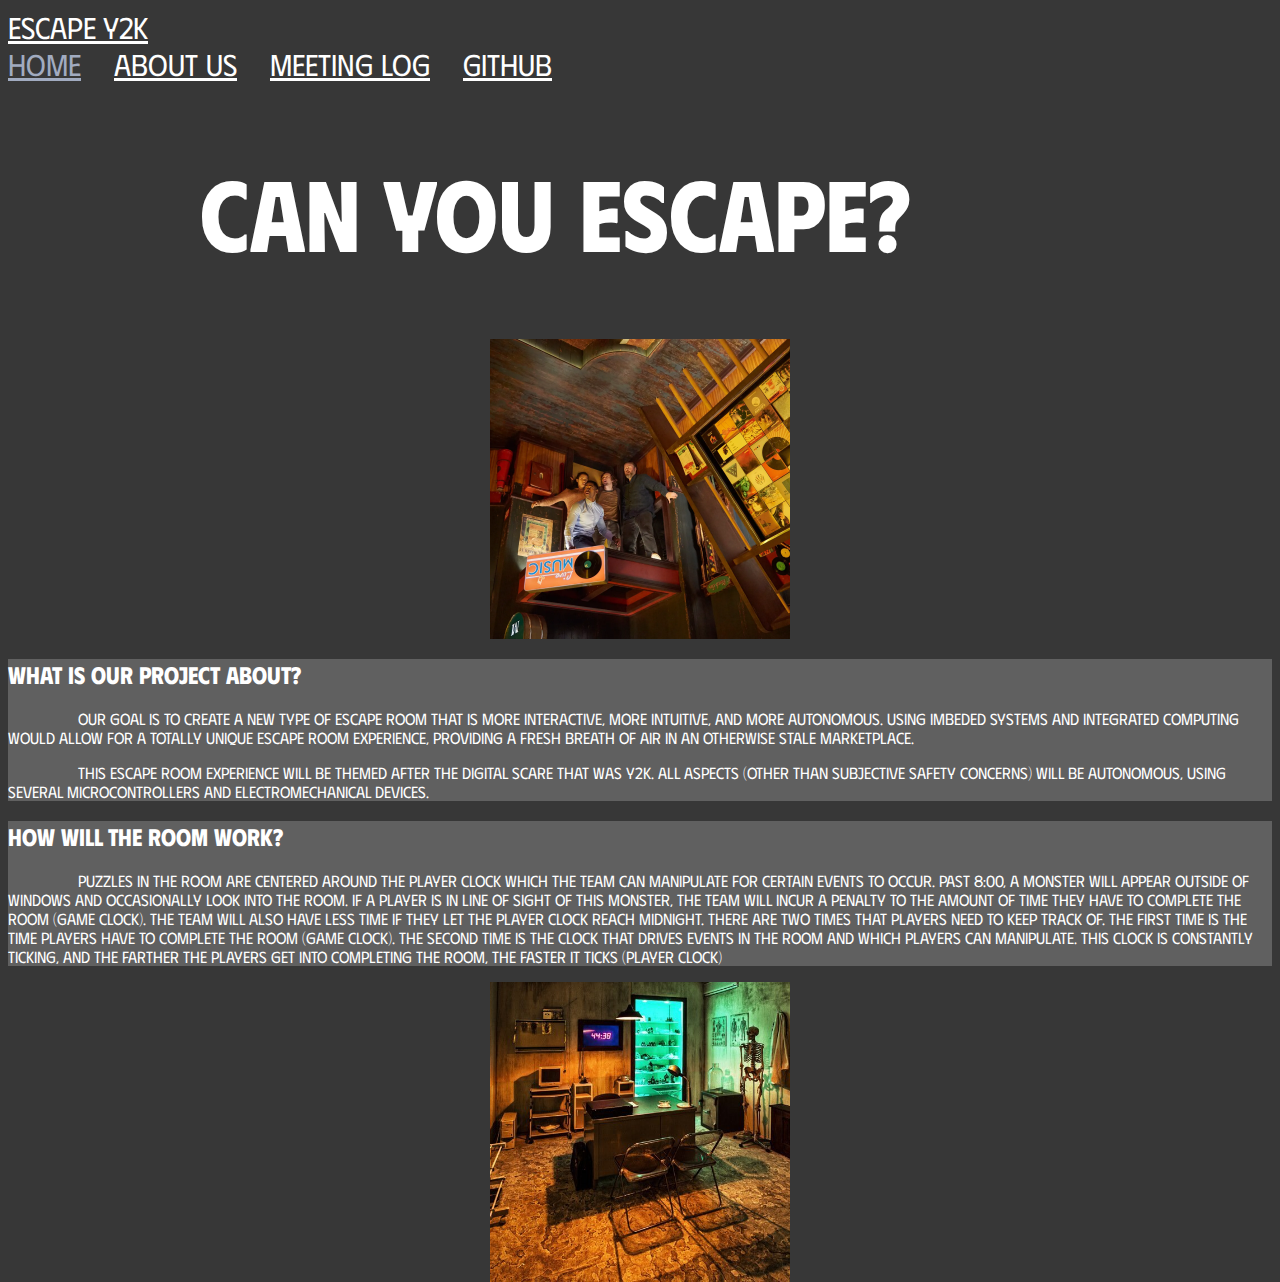
<file: index.html>
<!DOCTYPE html>
<html lang="en">
<div id="background-layer"></div>

<head>
  <meta charset="UTF-8" />
  <meta http-equiv="X-UA-Compatible" content="IE=edge" />
  <meta name="viewport" content="width=device-width, initial-scale=1.0" />

  <!-- STYLES -->
  <link href="https://cdn.jsdelivr.net/npm/bootstrap@5.0.2/dist/css/bootstrap.min.css" rel="stylesheet"
    integrity="sha384-EVSTQN3/azprG1Anm3QDgpJLIm9Nao0Yz1ztcQTwFspd3yD65VohhpuuCOmLASjC" crossorigin="anonymous" />
  <link href="style/style-modern.css" rel="stylesheet" />
  <link rel="preconnect" href="https://fonts.googleapis.com" />
  <link rel="preconnect" href="https://fonts.gstatic.com" crossorigin />
  <link rel="preconnect" href="https://fonts.googleapis.com" />
  <link rel="preconnect" href="https://fonts.gstatic.com" crossorigin />
  <link rel="preconnect" href="https://fonts.googleapis.com" />
  <link rel="preconnect" href="https://fonts.gstatic.com" crossorigin />
  <link href="https://fonts.googleapis.com/css2?family=Mynerve&family=Phudu:wght@500&family=Righteous&display=swap"
    rel="stylesheet" />

  <!-- SCRIPTS -->
  <script type="module" src="js/hackerText.js"></script>
  <!-- <script type="module" src="js/revealer.js"></script> -->
  <title>The Lights go Out at 12</title>
</head>

<body>
  <nav class="navbar navbar-expand-lg bg-dark">
    <div class="container-fluid">
      <a class="nav-link" href="index.html">Escape Y2K</a>
      <div class="navbar-nav">
        <a class="nav-link active-link" aria-current="page" href="index.html">Home</a>
        <a class="nav-link" href="about.html">About Us</a>
        <a class="nav-link" href="meetingLog.html">Meeting Log</a>
        <a class="nav-link" href="https://github.com/SortelOne/Escape-Y2K">GitHub</a>
      </div>
    </div>
  </nav>
  <div class="title">
    <h1 id="hacker-text" class="d-inline-flex title-text" data-word="Can you Escape?">
      Can you Escape?
    </h1>
  </div>
  <div id="project-info" class="container d-flex justify-content-evenly">
    <img class="pic" src="img/room.webp">
    <div class="rounded shadow m-5 p-3" style="background-color: rgb(96, 96, 96)">
      <h2 class="text-right mt-3">What is our project about?</h2>
      <p class="about-project-text">Our goal is to create a new type of escape room that is more interactive, more
        intuitive, and more autonomous. Using imbeded systems and integrated computing would allow for a totally unique
        escape room experience, providing a fresh breath of air in an otherwise stale marketplace.</p>
      <p class="about-project-text">This escape room experience will be themed after the digital scare that was Y2K. All
        aspects (other than subjective safety concerns) will be autonomous, using several microcontrollers and
        electromechanical devices.</p>
    </div>
  </div>
  <div id="project-info-second-block" class="container d-flex justify-content-evenly">
    <div class="rounded shadow m-5 p-3" style="background-color: rgb(96, 96, 96)">
      <h2 class="text-right mt-3">How will the room work?</h2>
      <p class="about-project-text">Puzzles in the room are centered around the player clock which the team can
        manipulate for certain events to occur. Past 8:00, a monster will appear outside of windows and occasionally
        look into the room. If a player is in line of sight of this monster, the team will incur a penalty to the amount
        of time they have to complete the room (game clock). The team will also have less time if they let the player
        clock reach midnight.
        There are two times that players need to keep track of. The first time is the time players have to complete the
        room (game clock). The second time is the clock that drives events in the room and which players can manipulate.
        This clock is constantly ticking, and the farther the players get into completing the room, the faster it ticks
        (player clock)</p>
    </div>
    <img class="pic" src="img/escape-room-2.jpg">
  </div>

</html>
</file>
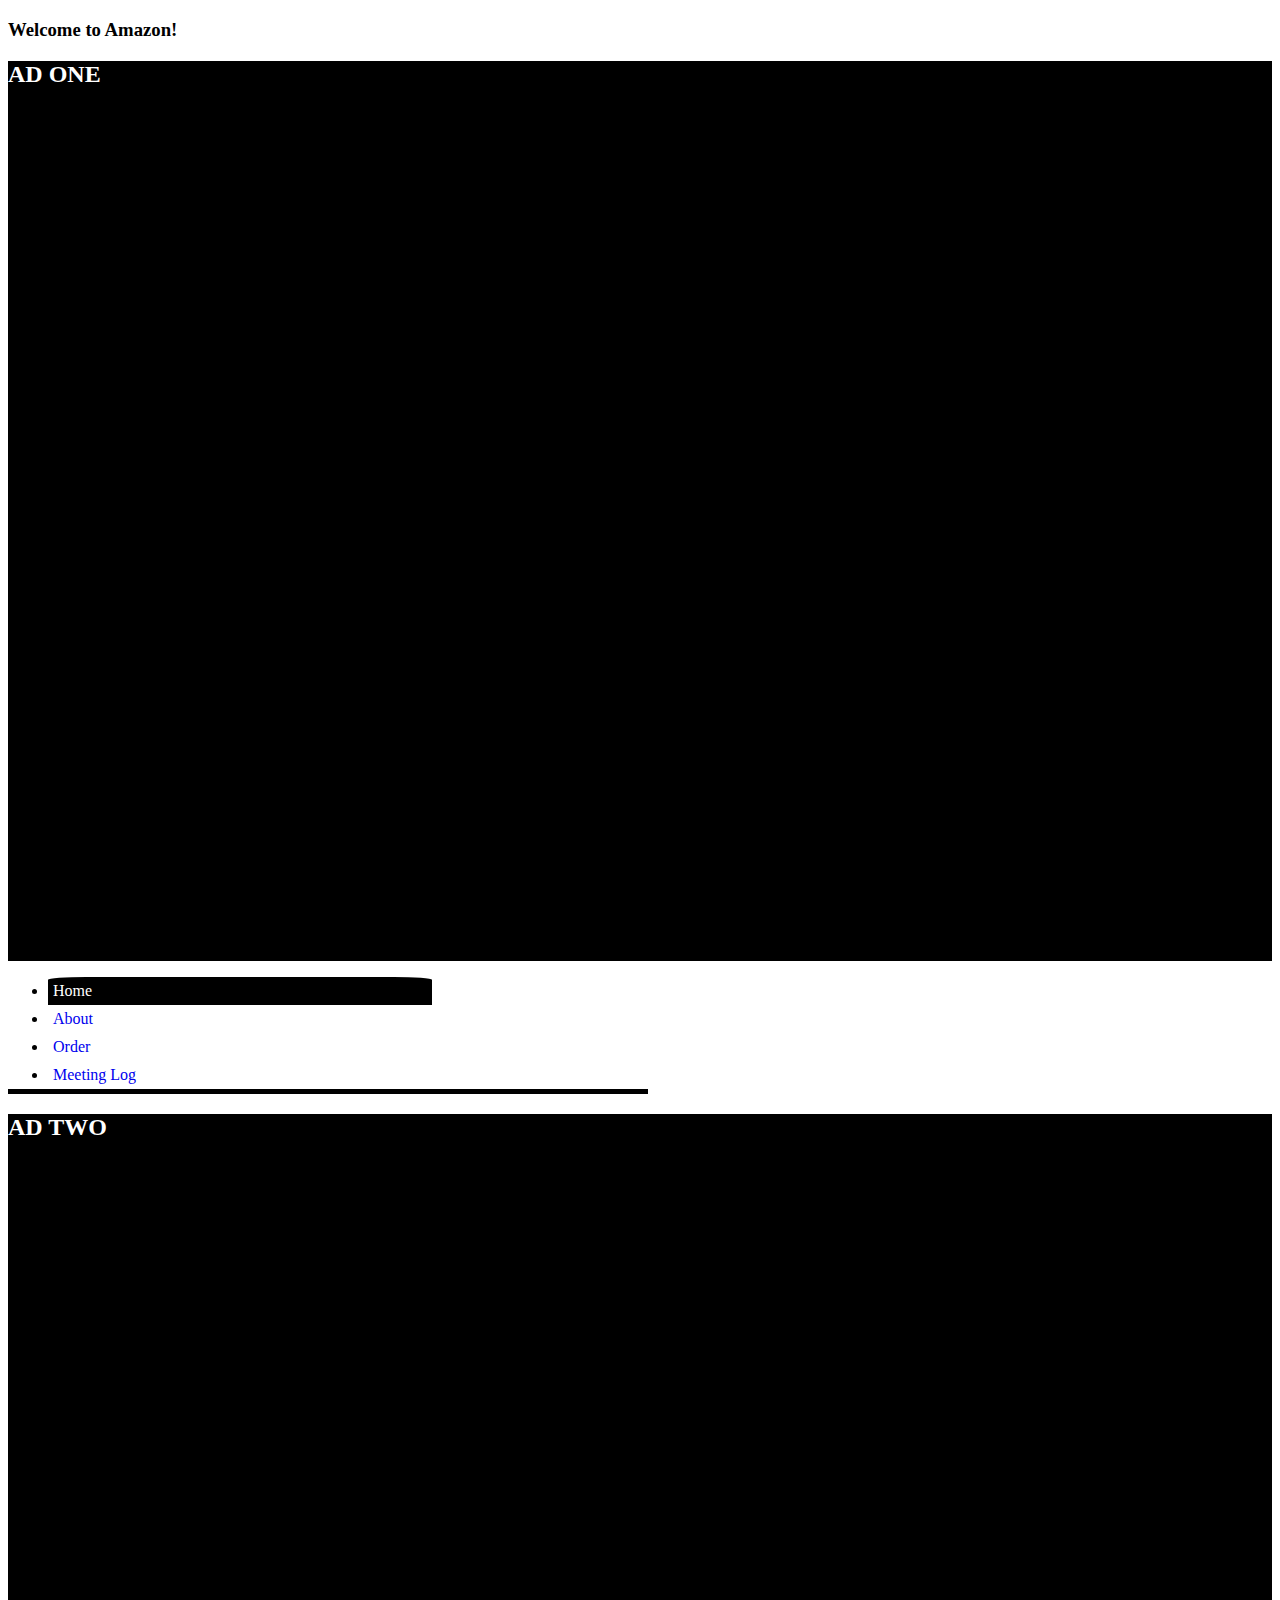
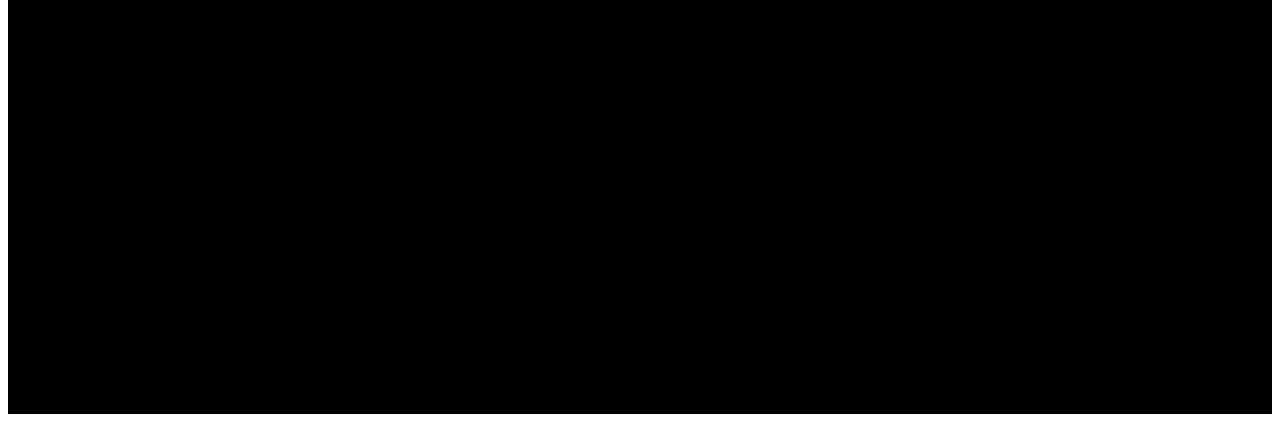
<file: about-1999.html>
<!DOCTYPE html>
<html lang="en">
  <head>
    <meta charset="UTF-8" />
    <meta http-equiv="X-UA-Compatible" content="IE=edge" />
    <meta name="viewport" content="width=device-width, initial-scale=1.0" />

    <!-- STYLES -->
    <link
      href="https://cdn.jsdelivr.net/npm/bootstrap@5.0.2/dist/css/bootstrap.min.css"
      rel="stylesheet"
      integrity="sha384-EVSTQN3/azprG1Anm3QDgpJLIm9Nao0Yz1ztcQTwFspd3yD65VohhpuuCOmLASjC"
      crossorigin="anonymous"
    />
    <link rel="stylesheet" href="style/style-1999.css" />

    <title>Escape Y2K</title>
  </head>
  <body>
	<div class="header-text text-center mt-2">
		<h3>Welcome to Amazon!</h3>
	</div>
    <div class="row">
		<div id="left-col" class="col">
			<h2>AD ONE</h2>
		</div>
		<div id="middle-col" class="col-8">
			<nav class="mt-2 d-flex justify-content-center">
				<ul class="d-flex flex-row justify-content-around" style="width: 30vw; margin-bottom: 0; padding-bottom: 0;">
					<li class="nav-link-active">
						<a href="about-1999.html">Home</a>
					</li>
					<li class="nav-link">
						<a href="about-1999.html">About</a>
					</li>
					<li class="nav-link">
						<a href="about-1999.html">Order</a>
					</li>
					<li class="nav-link">
						<a href="about-1999.html">Meeting Log</a>
					</li>
				</ul>
			 </nav>
			 <div class="d-flex justify-content-center">
				<div class="nav-bottom-bar"></div>
			 </div>
		</div>
		<div id="right-col" class="col">
			<h2>AD TWO</h2>
		</div>
	</div>
  </body>
</html>
</file>
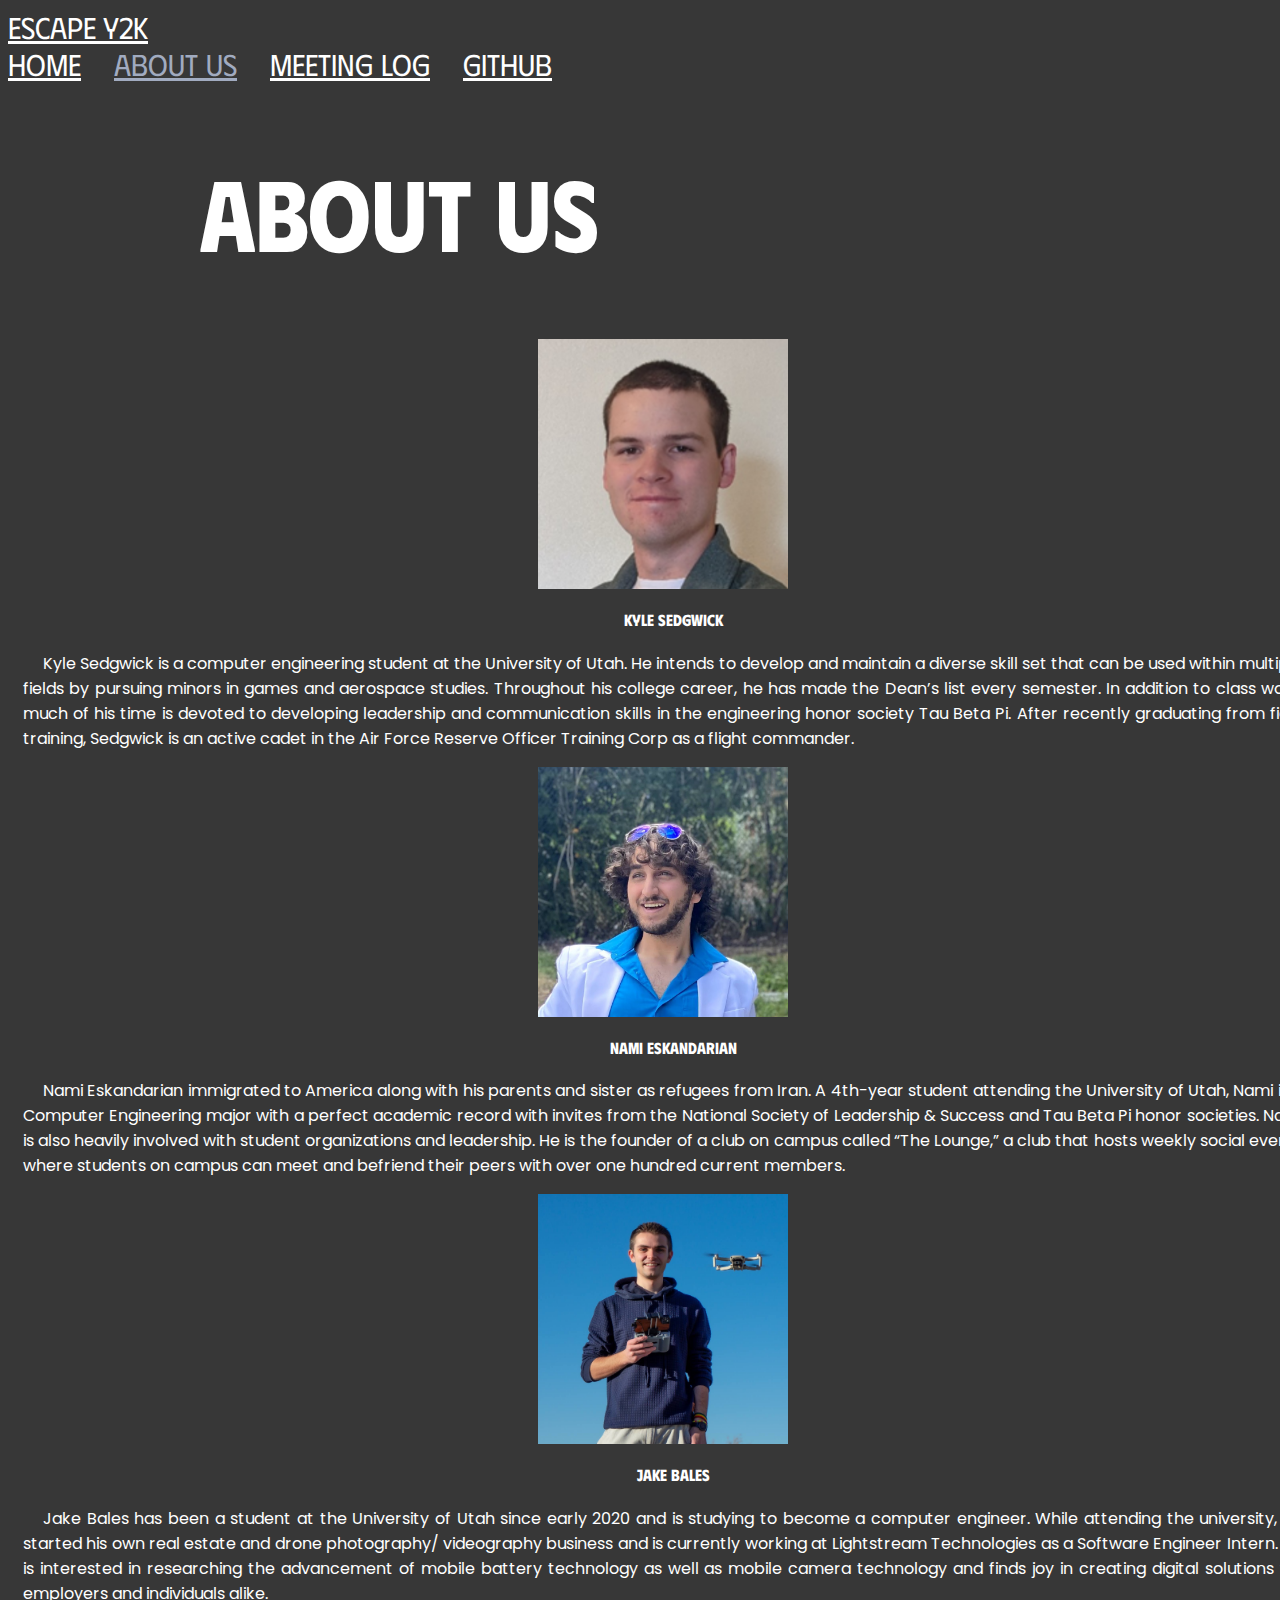
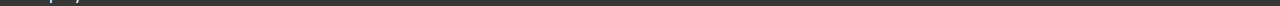
<file: about.html>
<!DOCTYPE html>
<html lang="en">

<head>
  <meta charset="UTF-8" />
  <meta http-equiv="X-UA-Compatible" content="IE=edge" />
  <meta name="viewport" content="width=device-width, initial-scale=1.0" />

  <!-- STYLES -->
  <link href="https://cdn.jsdelivr.net/npm/bootstrap@5.0.2/dist/css/bootstrap.min.css" rel="stylesheet"
    integrity="sha384-EVSTQN3/azprG1Anm3QDgpJLIm9Nao0Yz1ztcQTwFspd3yD65VohhpuuCOmLASjC" crossorigin="anonymous" />
  <link href="style/style-modern.css" rel="stylesheet" />
  <link rel="preconnect" href="https://fonts.googleapis.com" />
  <link rel="preconnect" href="https://fonts.gstatic.com" crossorigin />
  <link rel="preconnect" href="https://fonts.googleapis.com" />
  <link rel="preconnect" href="https://fonts.gstatic.com" crossorigin />
  <link rel="preconnect" href="https://fonts.googleapis.com" />
  <link rel="preconnect" href="https://fonts.gstatic.com" crossorigin />
  <link
    href="https://fonts.googleapis.com/css2?family=Mynerve&family=Phudu:wght@500&family=Righteous&family=Poppins:ital,wght@0,300;0,400;1,200&display=swap"
    rel="stylesheet" />

  <!-- SCRIPTS -->
  <script type="module" src="js/hackerText.js"></script>

  <title>Escape Y2K - About Us</title>
</head>

<body>
  <nav class="navbar navbar-expand-lg bg-dark">
    <div class="container-fluid">
      <a class="nav-link" href="index.html">Escape Y2K</a>
      <div class="navbar-nav">
        <a class="nav-link" aria-current="page" href="index.html">Home</a>
        <a class="nav-link active-link" href="about.html">About Us</a>
        <!-- <a class="nav-link" href="projectInfo.html">Project Info</a> -->
        <a class="nav-link" href="meetingLog.html">Meeting Log</a>
        <a class="nav-link" href="https://github.com/SortelOne/Escape-Y2K">GitHub</a>
      </div>
    </div>
  </nav>
  <div class="title">
    <h1 id="hacker-text" class="d-inline-flex title-text" data-word="About Us">
      About Us
    </h1>
  </div>
  <div id="bios" class="row mt-5">
    <div id="about-kyle" class="about col">
      <div class="about-title">
        <img class="profile-pic" src="img/kyle-pic.png" />
        <h4>Kyle Sedgwick</h4>
      </div>
      <p class="description">
        Kyle Sedgwick is a computer engineering student at the University of
        Utah. He intends to develop and maintain a diverse skill set that can
        be used within multiple fields by pursuing minors in games and
        aerospace studies. Throughout his college career, he has made the
        Dean’s list every semester. In addition to class work, much of his
        time is devoted to developing leadership and communication skills in
        the engineering honor society Tau Beta Pi. After recently graduating
        from field training, Sedgwick is an active cadet in the Air Force
        Reserve Officer Training Corp as a flight commander.
      </p>
    </div>
    <div id="about-nami" class="about col">
      <div class="about-title">
        <img class="profile-pic" src="img/nami-pic.jpg" style="object-position: 50% 60%" />
        <h4>Nami Eskandarian</h4>
      </div>
      <p class="description">
        Nami Eskandarian immigrated to America along with his parents and
        sister as refugees from Iran. A 4th-year student attending the
        University of Utah, Nami is a Computer Engineering major with a
        perfect academic record with invites from the National Society of
        Leadership & Success and Tau Beta Pi honor societies. Nami is also
        heavily involved with student organizations and leadership. He is the
        founder of a club on campus called “The Lounge,” a club that hosts
        weekly social events where students on campus can meet and befriend
        their peers with over one hundred current members.
      </p>
    </div>
    <div id="about-jake" class="about col">
      <div class="about-title">
        <img class="profile-pic" src="img/jake-pic.JPG" />
        <h4>Jake Bales</h4>
      </div>
      <p class="description">
        Jake Bales has been a student at the University of Utah since early
        2020 and is studying to become a computer engineer. While attending
        the university, he started his own real estate and drone photography/
        videography business and is currently working at Lightstream
        Technologies as a Software Engineer Intern. He is interested in
        researching the advancement of mobile battery technology as well as
        mobile camera technology and finds joy in creating digital solutions
        for employers and individuals alike.
      </p>
    </div>
  </div>
</body>

</html>
</file>
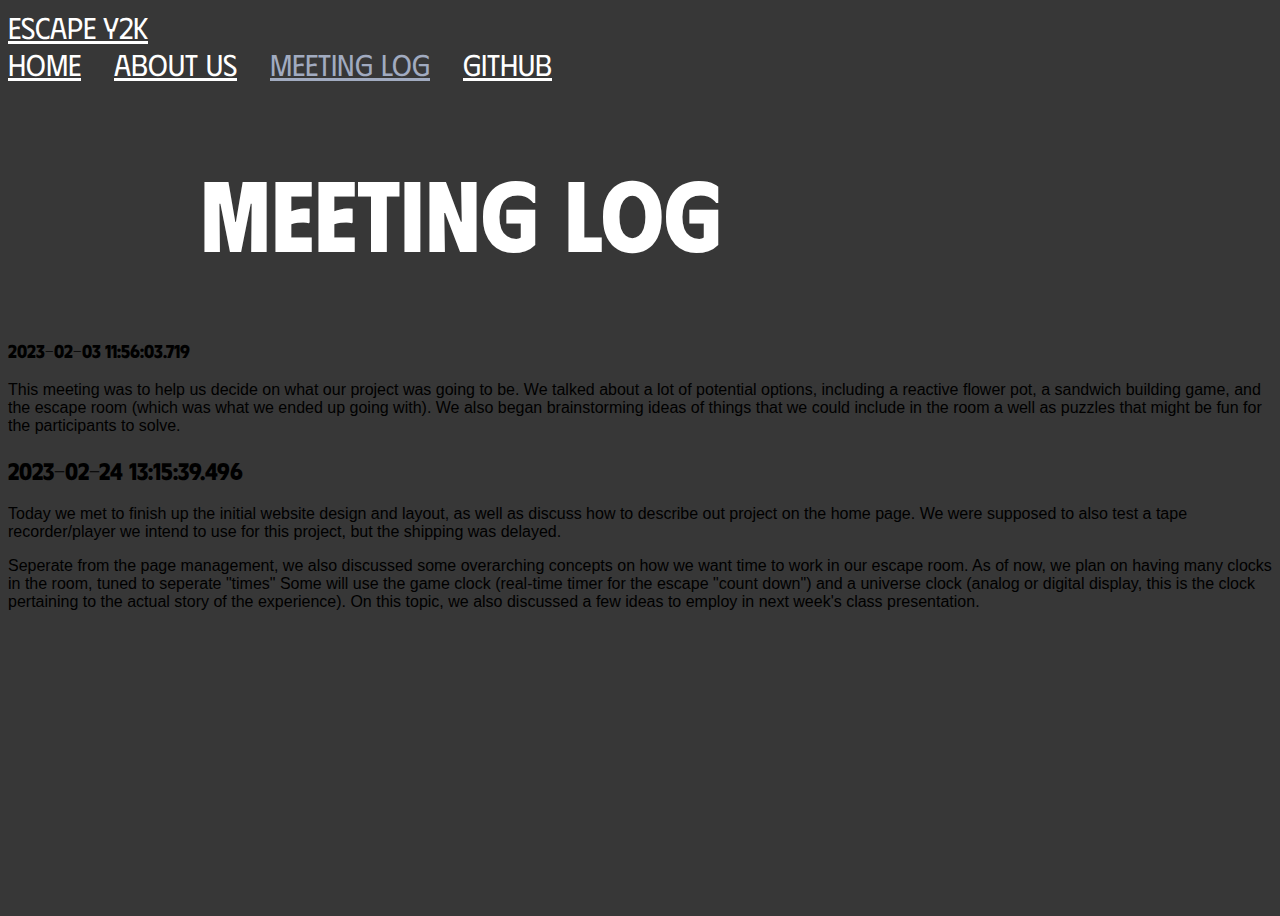
<file: meetingLog.html>
<!DOCTYPE html>
<html lang="en">
  <head>
    <meta charset="UTF-8" />
    <meta http-equiv="X-UA-Compatible" content="IE=edge" />
    <meta name="viewport" content="width=device-width, initial-scale=1.0" />

    <!-- STYLES -->
    <link
      href="https://cdn.jsdelivr.net/npm/bootstrap@5.0.2/dist/css/bootstrap.min.css"
      rel="stylesheet"
      integrity="sha384-EVSTQN3/azprG1Anm3QDgpJLIm9Nao0Yz1ztcQTwFspd3yD65VohhpuuCOmLASjC"
      crossorigin="anonymous"
    />
    <link href="style/style-modern.css" rel="stylesheet" />
    <link rel="preconnect" href="https://fonts.googleapis.com" />
    <link rel="preconnect" href="https://fonts.gstatic.com" crossorigin />
    <link rel="preconnect" href="https://fonts.googleapis.com" />
    <link rel="preconnect" href="https://fonts.gstatic.com" crossorigin />
    <link rel="preconnect" href="https://fonts.googleapis.com" />
    <link rel="preconnect" href="https://fonts.gstatic.com" crossorigin />
    <link
      href="https://fonts.googleapis.com/css2?family=Mynerve&family=Phudu:wght@500&family=Righteous&display=swap"
      rel="stylesheet"
    />

    <!-- SCRIPTS -->
    <script type="module" src="js/hackerText.js"></script>

    <title>Escape Y2K - Meeting Log</title>
  </head>
  <body>
    <nav class="navbar navbar-expand-lg bg-dark">
      <div class="container-fluid">
        <a class="nav-link" href="index.html">Escape Y2K</a>
        <div class="navbar-nav">
          <a class="nav-link" aria-current="page" href="index.html">Home</a>
          <a class="nav-link" href="about.html">About Us</a>
          <!-- <a class="nav-link" href="projectInfo.html">Project Info</a> -->
          <a class="nav-link active-link" href="meetingLog.html">Meeting Log</a>
          <a class="nav-link" href="https://github.com/SortelOne/Escape-Y2K">GitHub</a>
        </div>
      </div>
    </nav>

    <div class="title">
      <h1
        id="hacker-text"
        class="d-inline-flex title-text"
        data-word="Meeting Log"
      >
        Meeting Log
      </h1>
    </div>
    <div id="logs" class="container">
      <!-- Log 1 -->
      <div id="log-2-3-23" class="card shadow-lg">
        <div class="card-body">
          <h3 class="date card-title">2023-02-03 11:56:03.719</h3>
          <p class="card-text log-text">
            This meeting was to help us decide on what our project was going to be.
            We talked about a lot of potential options, including a reactive flower pot,
            a sandwich building game, and the escape room (which was what we ended up going
            with). We also began brainstorming ideas of things that we could include in the
            room a well as puzzles that might be fun for the participants to solve.
          </p>
        </div>
      </div>
      <!-- Log 2 -->
      <div id="log-2-24-23" class="card shadow-lg">
        <div class="card-body">
          <h2 class="date card-title">2023-02-24 13:15:39.496</h2>
          <p class="card-text log-text">
            Today we met to finish up the initial website design and layout, as well as discuss how to describe out project on the home page. We were supposed to also test a tape recorder/player we intend to use for this project, but the shipping was delayed.
          </p>
          <p class="card-text log-text">
            Seperate from the page management, we also discussed some overarching concepts on how we want time to work in our escape room. As of now, we plan on having many clocks in the room, tuned to seperate "times" Some will use the game clock (real-time timer for the escape "count down") and a universe clock (analog or digital display, this is the clock pertaining to the actual story of the experience). On this topic, we also discussed a few ideas to employ in next week's class presentation.
          </p>
        </div>
      </div>
    </div>
  </body>
</html>
</file>
<file: style/style-modern.css>
*{
  z-index: 3;
  --bg-color: rgb(55, 55, 55);
}

body{
  /* font-family: "Mynerve", cursive; */
  /* font-family: "Righteous", cursive; */
  font-family: 'Phudu', cursive;
  background-color: var(--bg-color);
  color: white;
  height: 100vh;
  min-height: 100%;
}

.navbar * {
  font-size: 30px;
}

.nav-link{
  color: white;
}

.nav-link:hover{
  color: rgb(188, 188, 188);
}

.active-link{
  color:rgb(161, 171, 192);
}

.active-link:hover{
  color:rgb(123, 129, 141);
}

.navbar-nav * {
  margin-right: 25px;
}

.title{
  margin-left: 15vw;
}

.title-text{
  font-size: 100px;
}

p.about-project-text{
  text-indent: 70px;
}

a.github-link{
  color: white;
  text-decoration: none;
}

a.github-link:hover(){
  color: rgb(189, 189, 189);
}

#logs > div{
  margin-top: 20px;
  transition: scale 500ms;
}

#logs > div:hover{
  scale: 1.01;
}

#logs *{
  color: black;
}

p.log-text{
  font-family: Arial, Helvetica, sans-serif;
}

#revealer{
  position: absolute;
  height: 150px;
  width: 150px;
  background-color: white;
  border-radius: 50%;
  translate: -50% -50%;
  z-index: -100;
}

#reveal-text{
  position: absolute;
  margin-left: 18vw;
  z-index: 2;
  width: 82vw;
}

#top-background{
  z-index: -3;
  margin-top: -150px;
  height: 160px;
  width: 100vw;
  background-color: var(--bg-color);
}

#left-background{
  z-index: -3;
  height: 160px;
  width: 18vw;
  background-color: var(--bg-color);
}

#right-background{
  z-index: -3;
  height: 160px;
  margin-top: -170px;
  margin-left: 900px;
  background-color: var(--bg-color);
}

#bottom-background{
  z-index: -3;
  margin-top: -50px;
  height: 80vh;
  width: 100vw;
  background-color: var(--bg-color);
}

.row{
  width: 100vw !important;
}

/* ABOUT PAGE */
div.about{
  text-indent: 20px;
  width: 100%;
  margin: 15px;
}

img.profile-pic{
  width: 250px;
  height: 250px;
  display: block;
  margin-left: auto;
  margin-right: auto;
  object-fit: cover;
  object-position: 50% 0%;
}

img.pic{
  width: 300px;
  height: 300px;
  display: block;
  margin-left: auto;
  margin-right: auto;
  object-fit: cover;
  object-position: 50% 0%;
}

div.about-title > h4{
  text-align: center;
}

div.about p{
  font-family: 'Poppins', sans-serif;
  text-align: justify;
}
</file>
<file: style/style-1999.css>
*{
     font-family:'Times New Roman', Times, serif;
}

li.nav-link{
     padding: 5px;
     border-top-right-radius: 10%;
     border-top-left-radius: 10%;
}

li.nav-link-active{
     background-color: black;
     padding: 5px;
     border-top-right-radius: 10%;
     border-top-left-radius: 10%;
}

li.nav-link-active > a{
     text-decoration: none;
     color: white;
}

a{
     text-decoration: none;
}

div.nav-bottom-bar{
     padding-top: 0;
     margin-top: 0;
     height: 5px;
     width: 50vw;
     justify-content: center;
     background-color: black;
}

div#left-col, div#right-col{
     height: 100vh;
     background-color: black;
     color: white;
}
</file>
